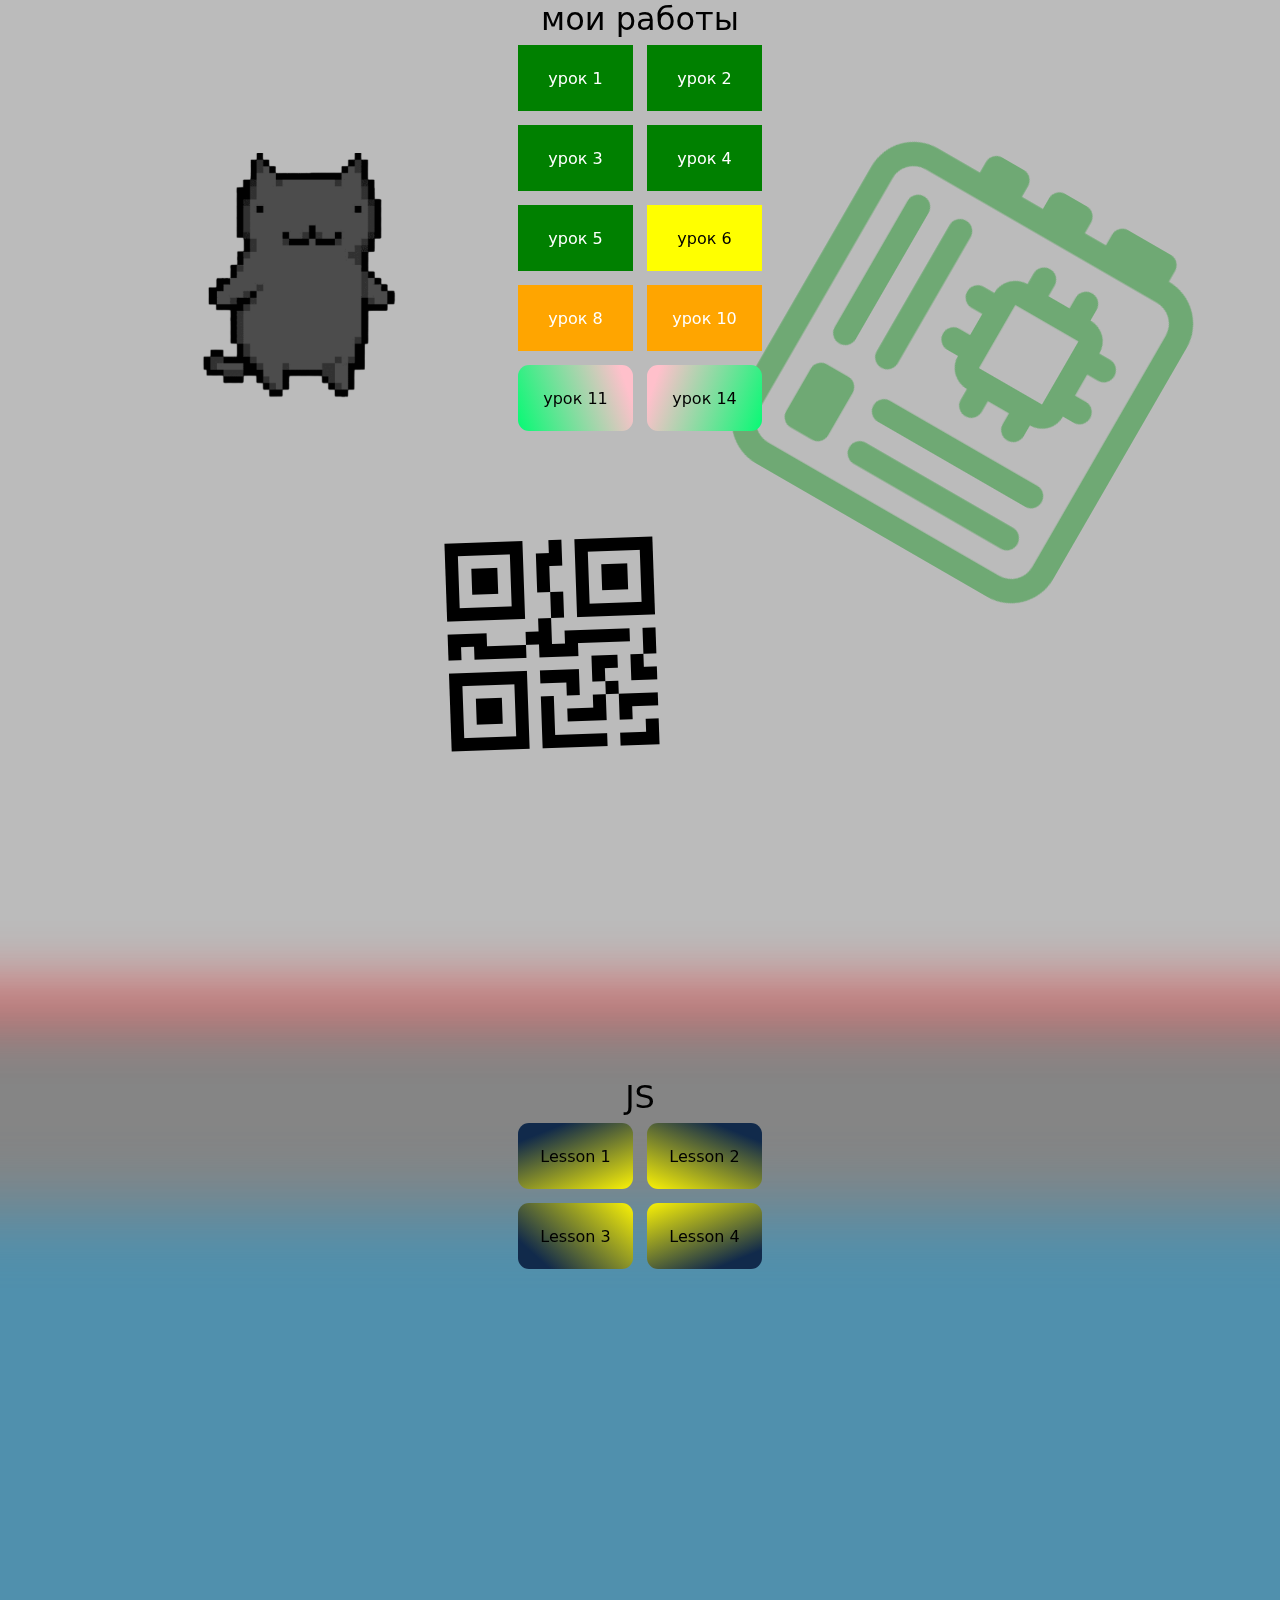
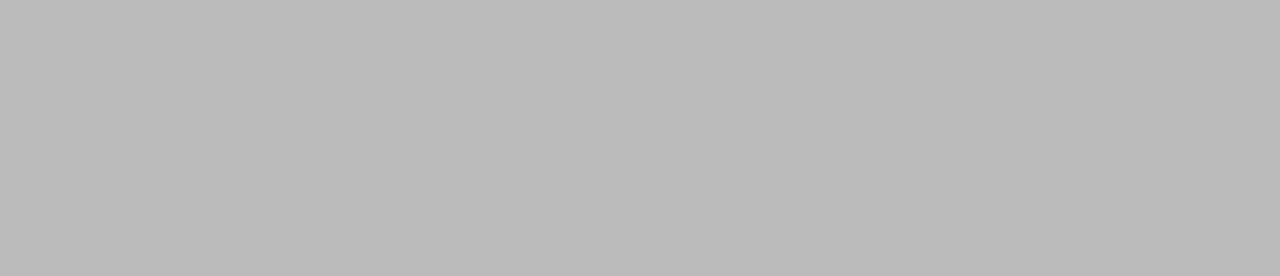
<file: index.html>
<!DOCTYPE html>
<html>

<head>
  <meta charset="utf-8">
  <meta name="viewport" content="width=device-width">
  <title>мои работы</title>
  <link href="style.css" rel="stylesheet" type="text/css" />
  <link rel="icon" type="image/svg+xml" href="intersect.svg" />
  <style>
    :root {
      --Color1: #858585;
      --Color2: #ff0000;
      --Color3: #5090ad;
    }

    body {
      /* transition: background 1.2s; */
      /* http://css.yoksel.ru/animation-for-gradients/ */
      margin: 0;
    }

    a {
      margin: 7px;
      width: 115px;
      height: 66px;
      background-color: green;
      color: white;
      display: flex;
      justify-content: center;
      align-items: center;
    }

    .str:nth-child(3) a:nth-child(2) {
      color: black;
      background-color: yellow;
    }

    .str:nth-child(4) a:nth-child(1) {
      background-color: orange;
    }

    .str:nth-child(4) a:nth-child(2) {
      background-color: orange;
    }

    .str:nth-child(5) a {
      color: black;
      border-radius: 11px;
    }

    .str:nth-child(5) a:nth-child(1) {
      background: linear-gradient(70deg, rgb(6, 250, 116), pink 90%);
    }

    .str:nth-child(5) a:nth-child(2) {
      background: linear-gradient(290deg, rgb(6, 250, 116), pink 90%);
    }

    .str {
      display: flex;
      padding: 0;
      margin: 0;
    }

    .obsh {
      margin: 0 auto;
    }

    span {
      margin: 0 auto;
      font-size: 2em;
    }

    .img {
      position: fixed;
      z-index: -10;
      top: 17%;
      left: 14%;
      background: url("png-clipart-cat-pixel-art-stardew-valley-cat-animals-black-PhotoRoom.png-PhotoRoom.png") center/cover;
      width: 273px;
      height: 273px;
    }

    .svg:nth-child(2) {
      position: fixed;
      z-index: -50;
      top: 18%;
      right: 10%;
      background: url("motherboard.svg") center/cover;
      width: 388px;
      height: 388px;
      rotate: 120deg;
    }

    .svg:nth-child(3) {
      position: fixed;
      z-index: -50;
      top: 60%;
      left: 35%;
      background: url("qr-code.svg") center/cover;
      width: 208px;
      height: 208px;
      rotate: -2deg;
    }

    .a {
      transition: filter 0.4s;
    }

    /* ******************************************************************************** */

    .jsPack {
      margin: 0 auto;
      display: flex;
      flex-direction: column;
      align-items: center;
    }

    .facia {
      display: flex;
      padding: 0;
      margin: 0;
    }

    .facia a {
      color: black;
      border-radius: 11px;
    }

    .facia a:nth-child(1) {
      background: linear-gradient(338deg, rgb(250, 242, 6), rgb(17, 42, 75) 83%);
    }

    .facia a:nth-child(2) {
      background: linear-gradient(22deg, rgb(250, 242, 6), rgb(17, 42, 75) 83%);
    }

    .facia:nth-child(2) a:nth-child(1) {
      background: linear-gradient(222deg, rgb(250, 242, 6), rgb(17, 42, 75) 83%);
    }

    .facia:nth-child(2) a:nth-child(2) {
      background: linear-gradient(158deg, rgb(250, 242, 6), rgb(17, 42, 75) 83%);
    }

    .facia a {
      transition: filter 0.4s;
    }

    .pacifier1 {
      height: 50cqi;
    }

    .pacifier2 {
      height: 600px;
    }

    .error {
      display: none;
      margin: 35px 50px 0px;
    }

    .svgError {
      display: none;
      position: absolute;
      /* position: fixed; */
      z-index: -500;
      top: 28%;
      margin: auto;
      left: 0;
      right: 0;
      z-index: -500;
      background: url("error_jkcp67079qqg.svg") center/cover;
      width: 70px;
      height: 70px;
    }

    .colorJS {
      bottom: 0;
      transition: 1.2s;
      animation-timing-function: cubic-bezier(0, 0, 0.3, 1.7);
    }

    .colorCSS {
      bottom: -700px;
      transition: 0.8s;
      animation-timing-function: cubic-bezier(0, 0, 0, 2.44);
    }

    @media screen and (min-width:800px) {
      .facia a:hover {
        filter: blur(3.5px);
        transition: filter 0s;
      }
      
      .a:hover {
        filter: blur(3px) invert(1);
        transition: filter 0.4s;
      }
      
      a:hover {
        filter: invert(1);
      }
    }
    
    @media screen and (max-width:800px) {
      #pip{
        display: none;
      }

      a {
        width: 192px;
        height: 72px;
      }

      .pacifier1 {
        height: 100px;
      }

      .pacifier2 {
        height: 200px;
      }

      .img {
        display: none;
      }

      .svg {
        display: none;
      }

      body {
        background: linear-gradient(109deg, rgb(133, 133, 133), rgb(80, 144, 173) 41%, rgb(109, 109, 109));
      }

      span:nth-child(4) {
        margin-top: 30px;

      }
    }

    @media screen and (max-width:450px) {

      .str {
        flex-direction: column
      }

      .facia {
        flex-direction: column
      }

      a {
        width: 250px;
        height: 72px;
      }

      .pacifier1 {
        height: 100px;
      }

      .pacifier2 {
        height: 200px;
      }

      .img {
        display: none;
      }

      .svg {
        display: none;
      }

      span:nth-child(4) {
        margin-top: 30px;

      }
    }
  </style>
</head>

<body>
  <div class="body">
    <div class="img"></div>
    <div class="svg"></div>
    <div class="svg"></div>
    <span>
      мои работы
    </span>
    <div class="obsh">

      <div class="str target2">
        <a href="lesson1.html">урок 1</a>
        <a href="lesson2.html">урок 2</a>
      </div>
      <div class="str">
        <a href="lesson3.html">урок 3</a>
        <a href="lesson4.html">урок 4</a>
      </div>
      <div class="str">
        <a href="lesson5.html">урок 5</a>
        <a href="lesson6.html">урок 6</a>
      </div>
      <div class="str">
        <a href="lesson8.html">урок 8</a>
        <a href="lesson10.html">урок 10</a>
      </div>
      <div class="str">
        <a href="lesson11.html" class="a">урок 11</a>
        <a href="lesson14.html" class="a">урок 14</a>
      </div>
    </div>
    <div
      style="background-color:var(--Color3);position: fixed;width: 100%;height: 700px;box-shadow: 0 225px 70px -120px #bbbbbb inset,0 220px 70px -120px var(--Color2) inset,0 430px 70px -120px var(--Color1) inset;z-index: -2000;"
      id="pip"></div>
    <!-- ------------------------------------------------ -->

    <div class="pacifier1"></div>
    <span class="target">JS</span>
    <div class="jsPack">
      <div class="facia">
        <a href="https://andreyka101.github.io/lesson-1j/">Lesson 1</a>
        <a href="https://andreyka101.github.io/lesson-2j/">Lesson 2</a>
      </div>
      <div class="facia">
        <a href="https://andreyka101.github.io/lesson-3j/">Lesson 3</a>
        <a href="https://andreyka101.github.io/lesson-4j/">Lesson 4</a>
      </div>
    </div>
    <div class="pacifier2"></div>
  </div>


  <script>
    const body = document.querySelector('body')
    const callback = (entries, observer) => {
      entries.forEach((entry) => {
        if (entry.isIntersecting) {
          console.log('Элемент пересёк границу области и всё ещё соприкасается с ней!')
          document.querySelector("#pip").className = "colorJS"
        }
      })
    }
    const options = {
      // root: по умолчанию window, но можно задать любой элемент-контейнер
      rootMargin: '0px',
      threshold: 0,
    }
    let observer = new IntersectionObserver(callback, options)
    
    const target = document.querySelector('.target')
    observer.observe(target)
    
    // ggggggggggggggggggggggggggggggggggggggg
    
    const callback2 = (entries, observer) => {
      entries.forEach((entry) => {
        if (entry.isIntersecting) {
          // console.log('ggggggg')
          document.querySelector("#pip").className = "colorCSS"
        }
      })
    }
    const options2 = {
      // root: по умолчанию window, но можно задать любой элемент-контейнер
      rootMargin: '0px 0px 100px 0px',
      threshold: 0,
    }
    observer = new IntersectionObserver(callback2, options2)

    const target2 = document.querySelector('.target2')
    observer.observe(target2)
    setInterval(function () {
      let rand1 = Math.round(Math.random() * (7 - 1) + 1)
      switch (rand1) {
        case 1:
          document.querySelector('html').style.setProperty('--Color1', '#858585')
          break;
        case 2:
          document.querySelector('html').style.setProperty('--Color1', '#6d6d6d')
          break;
        case 3:
          document.querySelector('html').style.setProperty('--Color1', '#825e5e')
          break;
        case 4:
          document.querySelector('html').style.setProperty('--Color1', '#5c2f2f')
          break;
        case 5:
          document.querySelector('html').style.setProperty('--Color1', '#304a40')
          break;
        case 6:
          document.querySelector('html').style.setProperty('--Color1', '#42305c')
          break;
        case 7:
          document.querySelector('html').style.setProperty('--Color1', '#925e7b')
          break;
      }
      let rand2 = Math.round(Math.random() * (10 - 1) + 1)
      switch (rand2) {
        case 1:
          document.querySelector('html').style.setProperty('--Color2', '#ff0000')
          break;
        case 2:
          document.querySelector('html').style.setProperty('--Color2', '#ffa200')
          break;
        case 3:
          document.querySelector('html').style.setProperty('--Color2', '#ebff00')
          break;
        case 4:
          document.querySelector('html').style.setProperty('--Color2', '#2eff00')
          break;
        case 5:
          document.querySelector('html').style.setProperty('--Color2', '#00ffd9')
          break;
        case 6:
          document.querySelector('html').style.setProperty('--Color2', '#000aff')
          break;
        case 7:
          document.querySelector('html').style.setProperty('--Color2', '#d800ff')
          break;
        case 8:
          document.querySelector('html').style.setProperty('--Color2', '#ff0090')
          break;
        case 9:
          document.querySelector('html').style.setProperty('--Color2', '#00ff97')
          break;
        case 10:
          document.querySelector('html').style.setProperty('--Color2', '#7aff00')
          break;
      }
      let rand3 = Math.round(Math.random() * (11 - 1) + 1)
      switch (rand3) {
        case 1:
          document.querySelector('html').style.setProperty('--Color3', '#5090ad')
          break;
        case 2:
          document.querySelector('html').style.setProperty('--Color3', '#8dcdeb')
          break;
        case 3:
          document.querySelector('html').style.setProperty('--Color3', '#64c9f7')
          break;
        case 4:
          document.querySelector('html').style.setProperty('--Color3', '#055275')
          break;
        case 5:
          document.querySelector('html').style.setProperty('--Color3', '#2f5b6f')
          break;
        case 6:
          document.querySelector('html').style.setProperty('--Color3', '#102e3b')
          break;
        case 7:
          document.querySelector('html').style.setProperty('--Color3', '#557381')
          break;
        case 8:
          document.querySelector('html').style.setProperty('--Color3', '#03202d')
          break;
        case 9:
          document.querySelector('html').style.setProperty('--Color3', '#136387')
          break;
        case 10:
          document.querySelector('html').style.setProperty('--Color3', '#146b92')
          break;
        case 11:
          document.querySelector('html').style.setProperty('--Color3', '#5090ad')
          break;
      }
    }, 3500);
  </script>
</body>

</html>
</file>
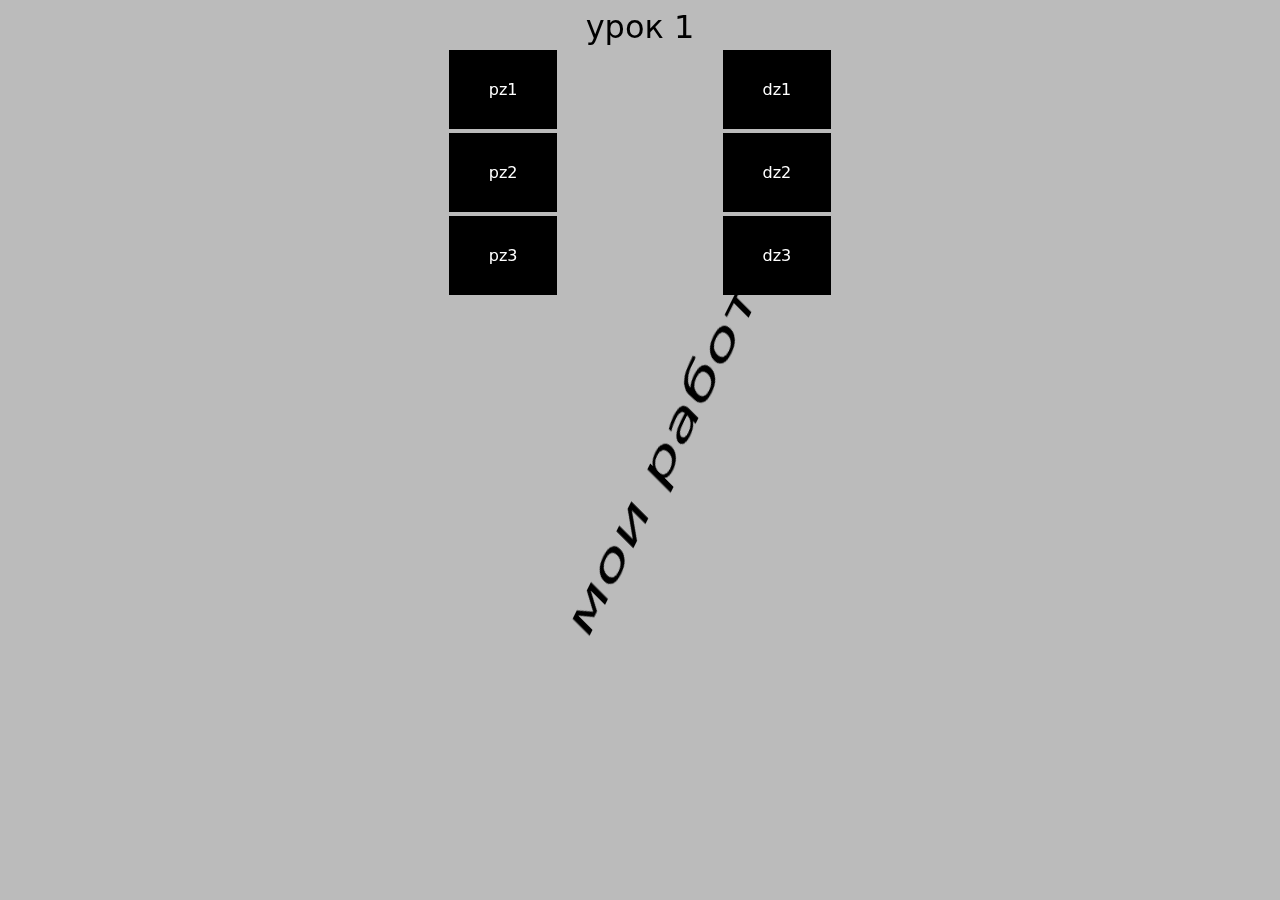
<file: lesson1.html>
<!DOCTYPE html>
<html>
  <meta charset="utf-8">
  <link href="style.css" rel="stylesheet" type="text/css" />
  <link rel="icon" type="image/svg+xml" href="intersect.svg" />
  <meta name="viewport" content="width=device-width, initial-scale=1">
  <title>lesson1</title>
  <style>
    .a{
      padding: 30px 40px;
      background-color: black;
      color: white;
      margin: 0px 80px;
    }
    .str{
      padding: 30px;
      margin: 4px;
     }
    .obsh{
      margin: 0 auto;
    }
     span{
      margin: 0 auto;
      font-size: 2em;
    }
    .my{
    transform: matrix(1, -2, 1, 1, 0, 0);
    z-index: -80;
    position: fixed;
    top: 46%;
    left: 45%;
    font-size: 2em;
    color: black;
  }
  @media screen and (min-width:800px){
      .a:hover{
        background-color: white;
        color: black;
      }
      .my:hover{
        color:#696969;
      }
      
    }
    @media screen and (max-width:800px){
      .my{
        top: 59%;
        left: 32%;
      }
    }
    @media screen and (max-width:620px){
      .a{
        margin: 0px 30px;
      }
      .my{
        left: 35%;
      }
    }
    @media screen and (max-width:450px){
      .a{
        margin: 0;
      }
      .str{
        padding: 30px 0px;
      }
      span:nth-child(1){
        margin-top: 30px;
      }
      .my{
        top: 47%;
        left: 25%;
      }
    }
  </style>
  <body>
    <div class="body">
      <span>
        урок 1
      </span>
      <div class="obsh">
        <div class="str">
          <a href="https://zadaniie-1.andreyka101.repl.co/" class="a">pz1</a>
          <a href="https://dz10-urok10-khz.andreyka101.repl.co/" class="a">dz1</a>
        </div>
        <div class="str">
          <a href="https://zadaniie-2.andreyka101.repl.co/" class="a">pz2</a>
          <a href="https://dz2-urok1.andreyka101.repl.co/" class="a">dz2</a>
        </div>
        <div class="str">
          <a href="https://zadaniie-3.andreyka101.repl.co/" class="a">pz3</a>
          <a href="https://dz3-urok1.andreyka101.repl.co/" class="a">dz3</a>
        </div>
      </div>
      <a href="index.html" class="my">мои работы</a>
    </div>
    </body>
    </html>
</file>
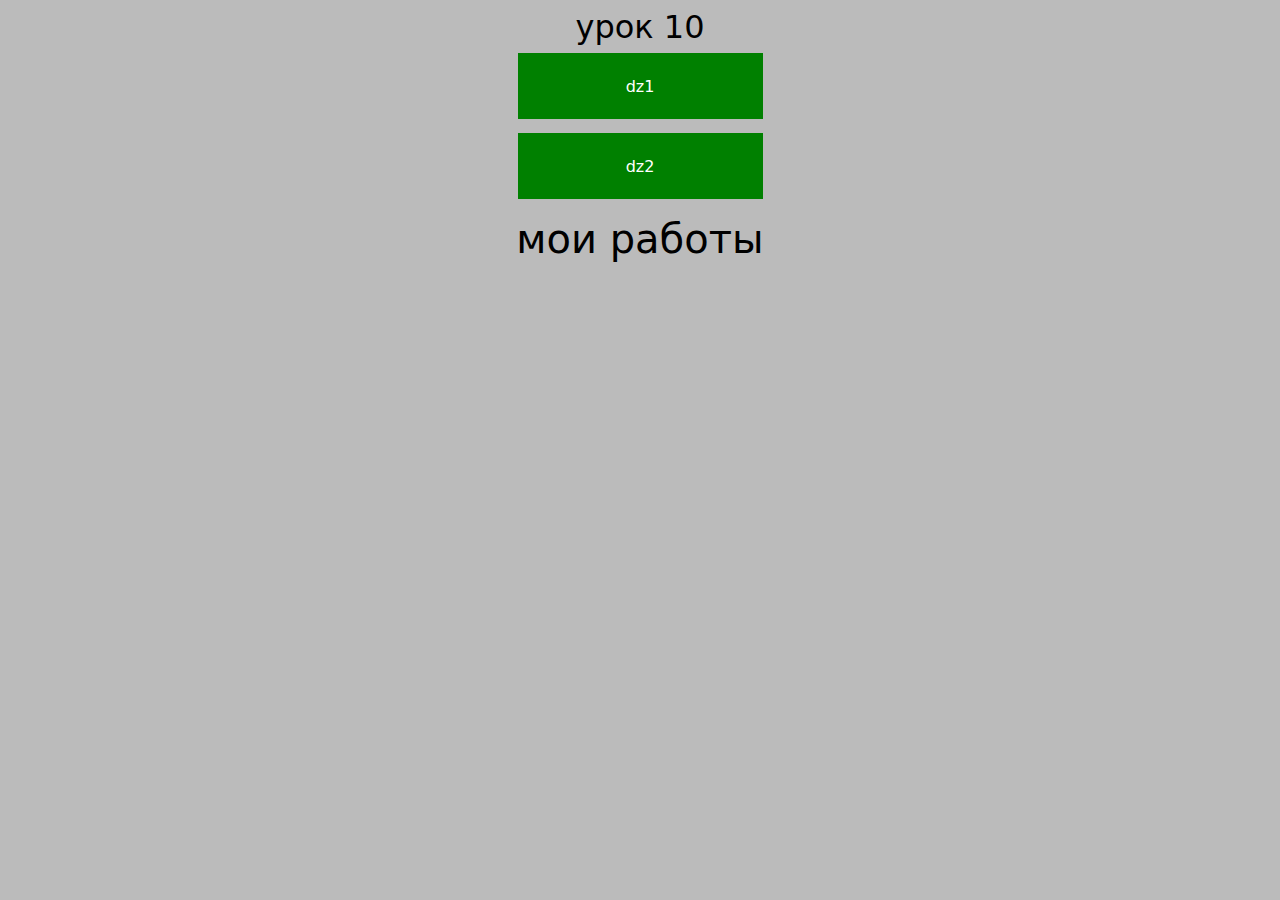
<file: lesson10.html>
<!DOCTYPE html>
<html>
  <meta charset="utf-8">
  <link href="style.css" rel="stylesheet" type="text/css" />
  <link rel="icon" type="image/svg+xml" href="intersect.svg" />
  <meta name="viewport" content="width=device-width, initial-scale=1">
  <title>lesson10</title>
  <style>
    .a{
       margin: 7px;
    width: 115px;
    height: 66px;
      background-color: green;
      color: white;
      display: flex;
      justify-content: center;
      align-items: center;
    }
    .a{
    width: 245px;
    }
     .str{
       display: flex;
       flex-direction: column;
      padding: 0;
      margin: 0;
     }
    .obsh{
      margin: 0 auto;
    }
     span{
      margin: 0 auto;
      font-size: 2em;
    }
     .my{
       display: flex;
        width: 100%;
     height: 66px;
    color: black;
       font-size: 40px;
       align-items: center;
       justify-content: center;
    }
    @media screen and (min-width:800px){
      .my:hover{
        color:#696969;
      }
      .a:hover{
       filter: invert(1);
      }
    }
    @media screen and (max-width:800px){
      span:nth-child(1){
        margin-top: 30px;
      }
      .my{
        margin-top: 30px;
      }
    }
  </style>
  <body>
    <div class="body">
      <span>
        урок 10
      </span>
      <div class="obsh">
        <div class="str">
          <a href="https://dz-10-nomier-1.andreyka101.repl.co/" class="a">dz1</a>
          <a href="https://dz-10-nomier-2.andreyka101.repl.co/" class="a">dz2</a>
        </div>
        <a href="index.html" class="my">мои работы</a>
      </div>
   </div>
  </body>
</html>
</file>
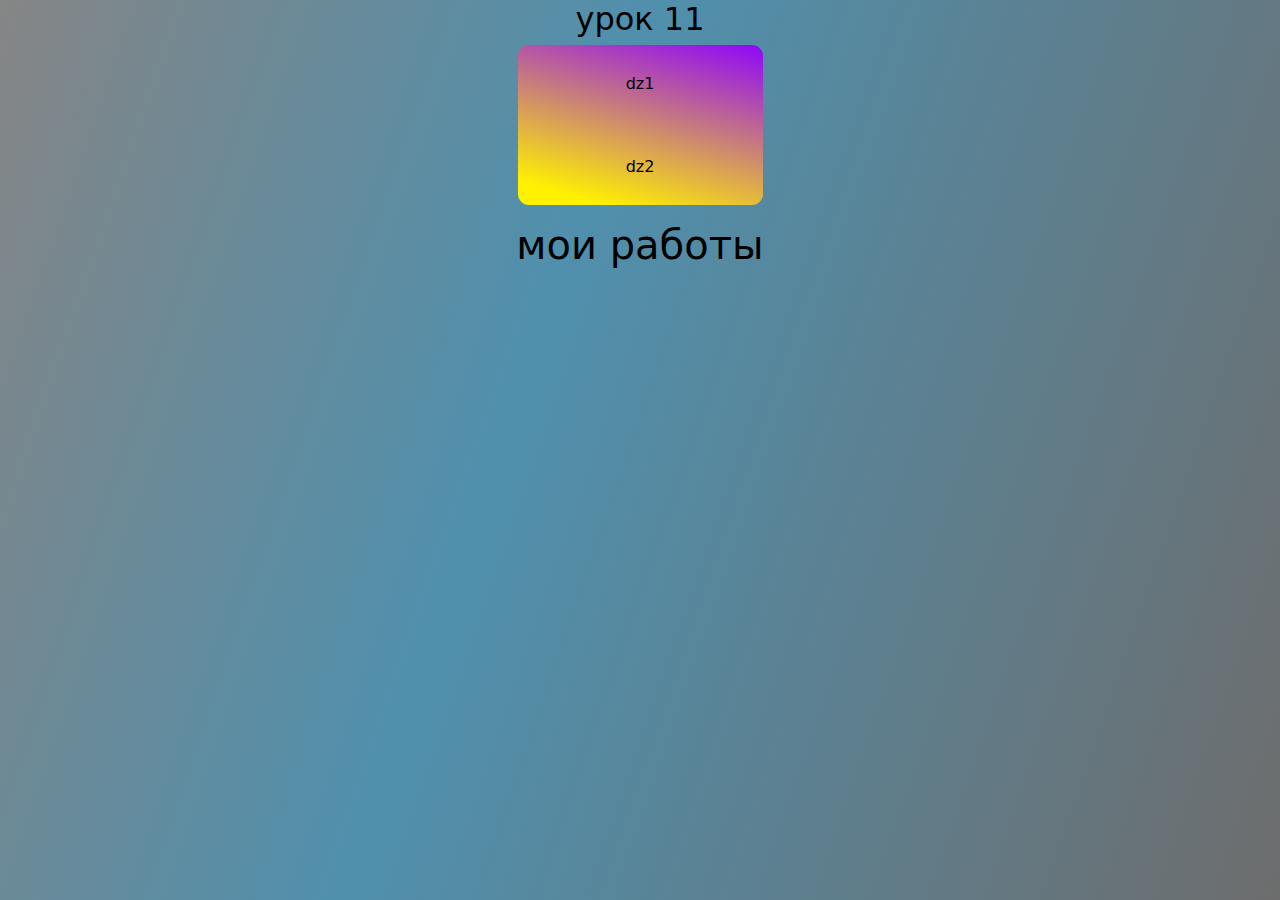
<file: lesson11.html>
<!DOCTYPE html>
<html>
<meta charset="utf-8">
<link href="style.css" rel="stylesheet" type="text/css" />
<link rel="icon" type="image/svg+xml" href="intersect.svg" />
<meta name="viewport" content="width=device-width, initial-scale=1">
<title>lesson10</title>
<style>
  body {
    background: linear-gradient(109deg, rgb(133, 133, 133), rgb(80, 144, 173) 41%, rgb(109, 109, 109));
    margin: 0;
    height: 100vh;
  }

  .a {
    margin: 7px;
    width: 115px;
    height: 66px;
    color: black;
    display: flex;
    justify-content: center;
    align-items: center;
    border-radius: 11px;
    transition: filter 0.5s;
  }
  .str:nth-child(1) a {
      background: linear-gradient(196deg, rgb(144, 6, 250), rgb(255, 242, 0) 90%) no-repeat;
      width: 245px;
      height: 160px;
      flex-direction: column;
  }
  .str {
    display: flex;
    flex-direction: column;
    padding: 0;
    margin: 0;
  }
  .obsh {
    margin: 0 auto;
  }

  span {
    margin: 0 auto;
    font-size: 2em;
  }

  .my {
    display: flex;
    width: 100%;
    height: 66px;
    color: black;
    font-size: 40px;
    align-items: center;
    justify-content: center;
  }
  @media screen and (min-width:800px){
      .my:hover{
        color:#696969;
      }
      .a:hover {
      filter: blur(4px) invert(1);
      transition: filter 0.5s;
      }
    }
    @media screen and (max-width:800px){
      span:nth-child(1){
        margin-top: 30px;
      }
      .my{
        margin-top: 30px;
      }
    }
</style>

<body>
  <div class="body">
    <span>
      урок 11
    </span>
    <div class="obsh">
      <div class="str">
        <a href="https://dz-11-nomier-1.andreyka101.repl.co/" class="a">
          dz1
          <p></p><p></p>
          dz2
        </a>
      </div>
      <a href="index.html" class="my">мои работы</a>
    </div>
  </div>
</body>

</html>
</file>
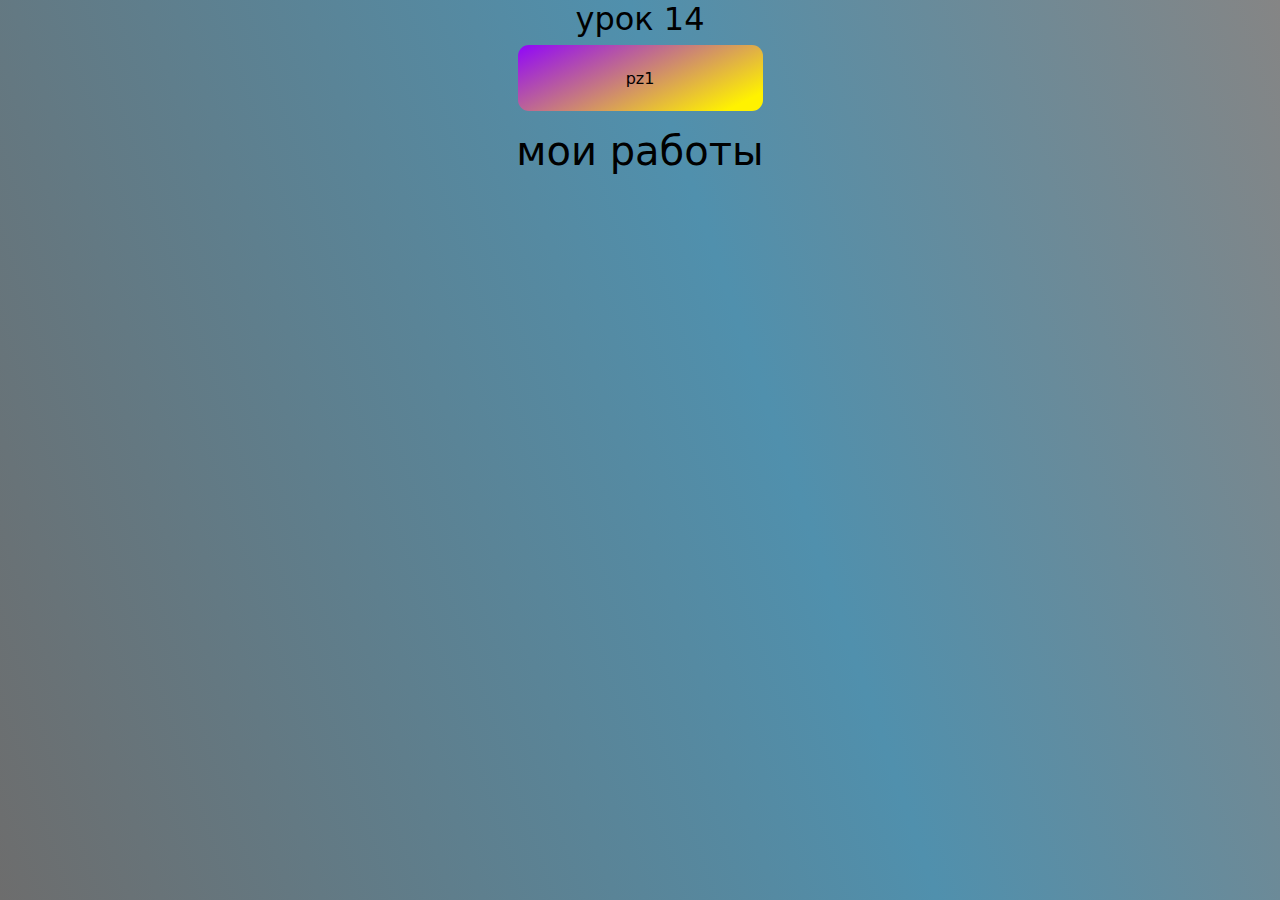
<file: lesson14.html>
<!DOCTYPE html>
<html lang="en">
<head>
  <meta charset="UTF-8">
  <meta http-equiv="X-UA-Compatible" content="IE=edge">
  <meta name="viewport" content="width=device-width, initial-scale=1.0">
  <link href="style.css" rel="stylesheet" type="text/css" />
  <link rel="icon" type="image/svg+xml" href="intersect.svg" />
  <meta name="viewport" content="width=device-width, initial-scale=1">
  <title>Document</title>
  <style>
    body {
      background: linear-gradient(251deg, rgb(133, 133, 133), rgb(80, 144, 173) 41%, rgb(109, 109, 109));
      margin: 0;
      height: 100vh;
    }
  
    .a {
      margin: 7px;
      width: 115px;
      height: 66px;
      color: black;
      display: flex;
      justify-content: center;
      align-items: center;
      border-radius: 11px;
      transition: filter 0.5s;
    }
      .str:nth-child(1) a {
        background: linear-gradient(154deg, rgb(144, 6, 250), rgb(255, 242, 0) 90%) no-repeat;
        width: 245px;
        flex-direction: column;
      }
    .str {
      display: flex;
      flex-direction: column;
      padding: 0;
      margin: 0;
    }
  
    .obsh {
      margin: 0 auto;
    }
  
    span {
      margin: 0 auto;
      font-size: 2em;
    }
  
    .my {
      display: flex;
      width: 100%;
      height: 66px;
      color: black;
      font-size: 40px;
      align-items: center;
      justify-content: center;
    }
    @media screen and (min-width:800px){
      .my:hover{
        color:#696969;
      }
      .a:hover {
      filter: blur(4px) invert(1);
      transition: filter 0.5s;
      }
    }
    @media screen and (max-width:800px){
      span:nth-child(1){
        margin-top: 30px;
      }
      .my{
        margin-top: 30px;
      }
    }
  </style>
</head>
<body>
  <div class="body">
    <span>
      урок 14
    </span>
    <div class="obsh">
      <div class="str">
        <a href="https://andreyka101.github.io/pz-14-number-1/" class="a">
          pz1
        </a>
      </div>
      <a href="index.html" class="my">мои работы</a>
    </div>
  </div>
</body>
</html>
</file>
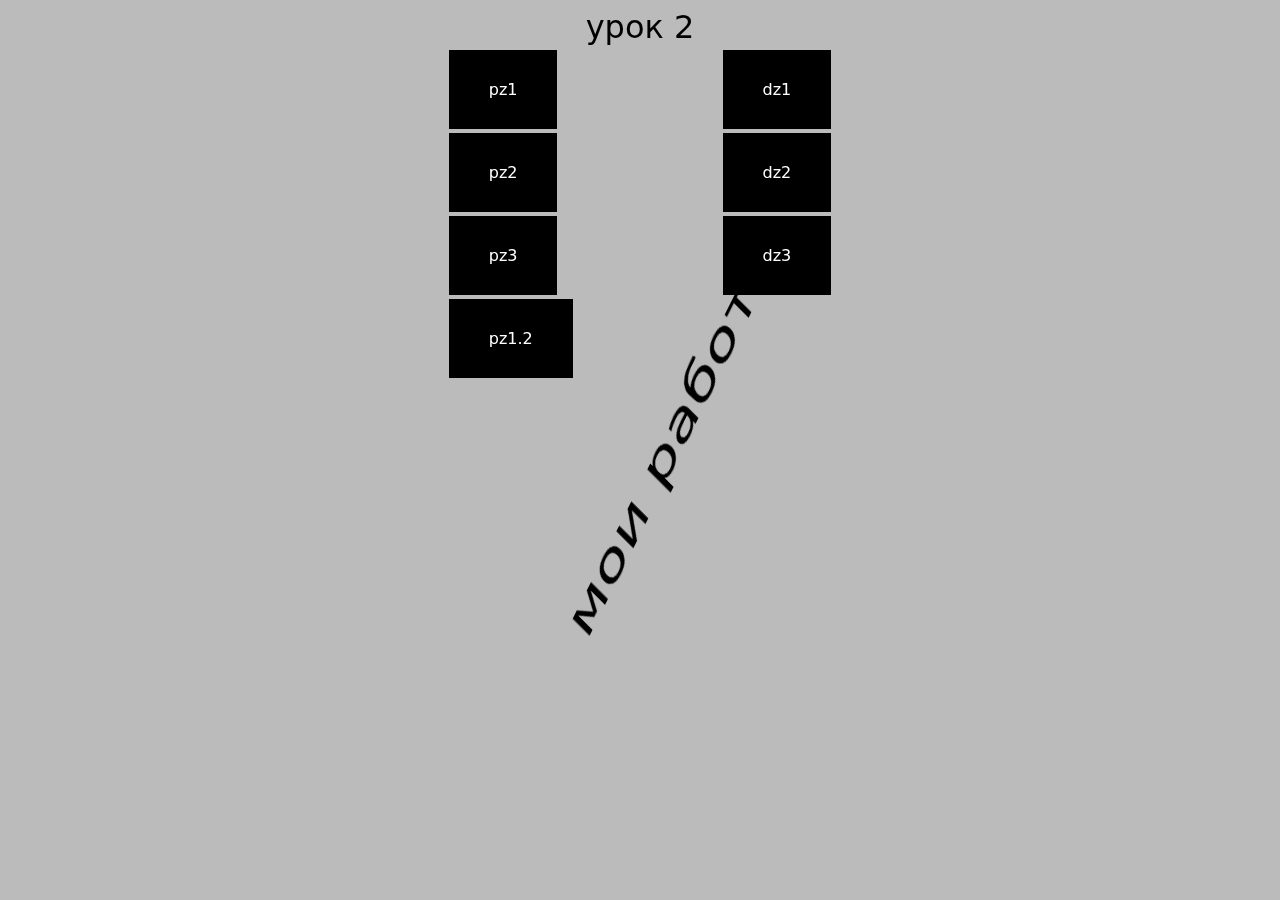
<file: lesson2.html>
<!DOCTYPE html>
<html>
  <meta charset="utf-8">
  <link href="style.css" rel="stylesheet" type="text/css" />
  <link rel="icon" type="image/svg+xml" href="intersect.svg" />
  <meta name="viewport" content="width=device-width, initial-scale=1">
  <title>lesson2</title>
  <style>
    .a{
      padding: 30px 40px;
      background-color: black;
      color: white;
      margin: 0px 80px;
    }
     .str{
      padding: 30px;
      margin: 4px;
     }
    .obsh{
      margin: 0 auto;
    }
     span{
      margin: 0 auto;
      font-size: 2em;
    }
    .my{
    transform: matrix(1, -2, 1, 1, 0, 0);
    z-index: -80;
    position: fixed;
    top: 46%;
    left: 45%;
    font-size: 2em;
    color: black;
    }
    @media screen and (min-width:800px){
      .a:hover{
        background-color: white;
        color: black;
      }
      .my:hover{
        color:#696969;
      }
    }
    @media screen and (max-width:800px){
      .my{
        top: 59%;
        left: 32%;
      }
    }
    @media screen and (max-width:620px){
      .a{
        margin: 0px 30px;
      }
      .my{
        left: 35%;
      }
    }
    @media screen and (max-width:450px){
      .a{
        margin: 0;
      }
      .str{
        padding: 30px 0px;
      }
      span:nth-child(1){
        margin-top: 30px;
      }
      .my{
        top: 47%;
        left: 25%;
      }
    }
  </style>
  <body>
    <div class="body">
      <span>
        урок 2
      </span>
      <div class="obsh">
        <div class="str">
          <a href="https://zadaniie-1-urok-2.andreyka101.repl.co/" class="a">pz1</a>
          <a href="https://dz1-urok2.andreyka101.repl.co/" class="a">dz1</a>
        </div>
        <div class="str">
          <a href="https://pz-2-nomier-2.andreyka101.repl.co/" class="a">pz2</a>
          <a href="https://dz2-urok2.andreyka101.repl.co/" class="a">dz2</a>
        </div>
        <div class="str">
     <a href="https://pz-2-nomier-3.andreyka101.repl.co/" class="a">pz3</a>
     <a href="https://dz-2-urok-3.andreyka101.repl.co/" class="a">dz3</a>
    </div>
    <div class="str">
      <a href="https://zadaniie-1-urok-2-viersiia-2.andreyka101.repl.co/" class="a">pz1.2</a>
    </div>
  </div>
  <a href="index.html" class="my">мои работы</a>
</div>
  </body>
</html>
</file>
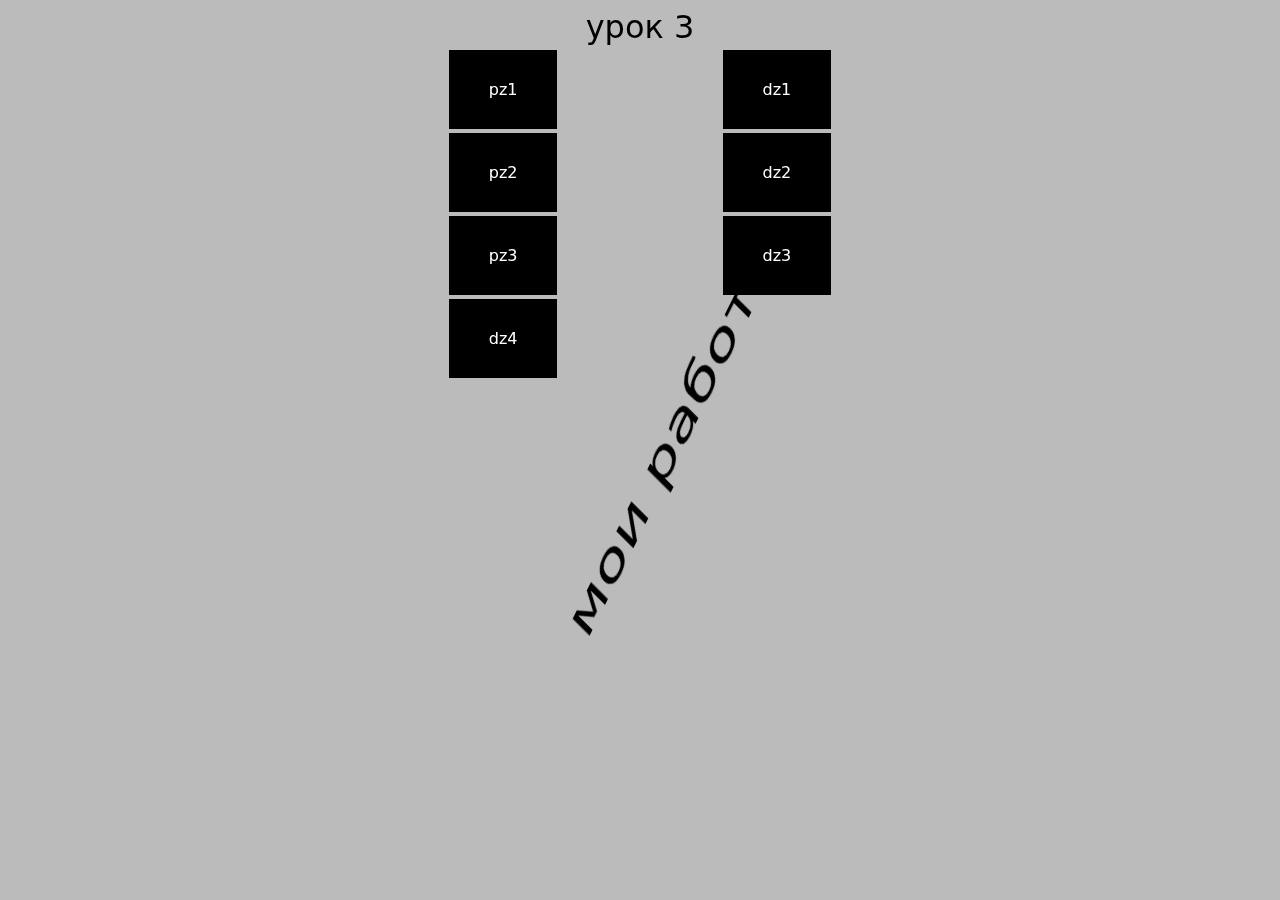
<file: lesson3.html>
<!DOCTYPE html>
<html>
  <meta charset="utf-8">
  <link href="style.css" rel="stylesheet" type="text/css" />
  <link rel="icon" type="image/svg+xml" href="intersect.svg" />
  <meta name="viewport" content="width=device-width, initial-scale=1">
  <title>lesson3</title>
  <style>
    .a{
      padding: 30px 40px;
      background-color: black;
      color: white;
      margin: 0px 80px;
    }
     .str{
      padding: 30px;
      margin: 4px;
     }
    .obsh{
      margin: 0 auto;
    }
     span{
      margin: 0 auto;
      font-size: 2em;
    }
     .my{
    transform: matrix(1, -2, 1, 1, 0, 0);
    z-index: -80;
    position: fixed;
    top: 46%;
    left: 45%;
    font-size: 2em;
    color: black;
    }
    @media screen and (min-width:800px){
      .a:hover{
        background-color: white;
        color: black;
      }
      .my:hover{
        color:#696969;
      }
    }
    @media screen and (max-width:800px){
      .my{
        top: 59%;
        left: 32%;
      }
    }
    @media screen and (max-width:620px){
      .a{
        margin: 0px 30px;
      }
      .my{
        top: 47%;
        left: 35%;
      }
    }
    @media screen and (max-width:450px){
      .a{
        margin: 0;
      }
      .str{
        padding: 30px 0px;
      }
      span:nth-child(1){
        margin-top: 30px;
      }
      .my{
        top: 47%;
        left: 25%;
      }
    }
  </style>
  <body>
    <div class="body">
      <span>
        урок 3
      </span>
      <div class="obsh">
        <div class="str">
     <a href="https://pz-3-nomier-1.andreyka101.repl.co/" class="a">pz1</a>
     <a href="https://dz-3-nomier-1.andreyka101.repl.co/" class="a">dz1</a>
   </div>
   <div class="str">
     <a href="https://pz-3-nomier-2.andreyka101.repl.co/" class="a">pz2</a>
     <a href="https://dz-3-nomier-2.andreyka101.repl.co/" class="a">dz2</a>
    </div>
    <div class="str">
      <a href="https://pz-3-nomier-3.andreyka101.repl.co/" class="a">pz3</a>
      <a href="https://dz-3-nomier-3.andreyka101.repl.co/" class="a">dz3</a>
    </div>
    <div class="str">
      <a href="https://pz-3-nomier-4.andreyka101.repl.co/" class="a">dz4</a>
    </div>
  </div>
  <a href="index.html" class="my">мои работы</a>
</div>
</body>
</html>
</file>
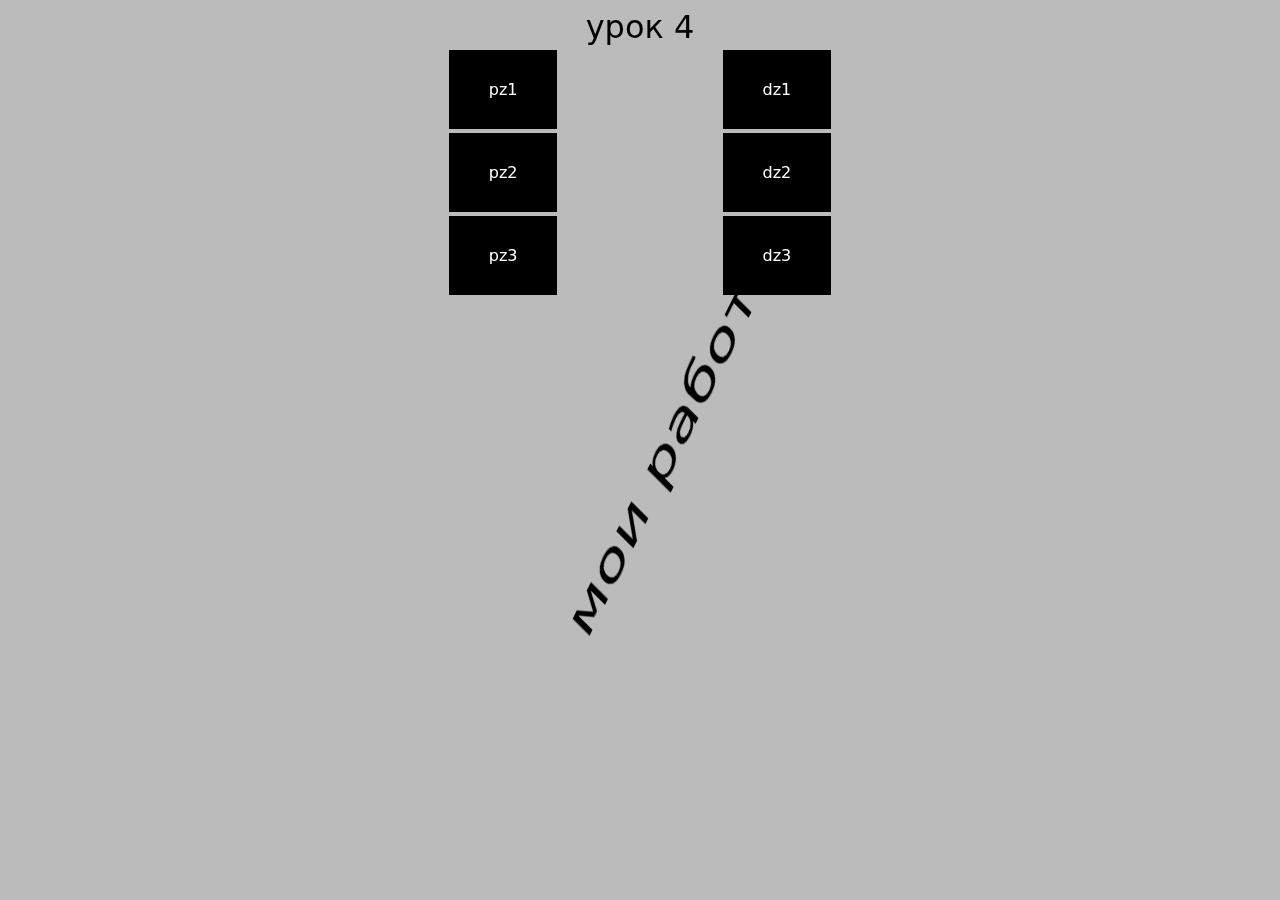
<file: lesson4.html>
<!DOCTYPE html>
<html>
  <meta charset="utf-8">
  <link href="style.css" rel="stylesheet" type="text/css" />
  <link rel="icon" type="image/svg+xml" href="intersect.svg" />
  <meta name="viewport" content="width=device-width, initial-scale=1">
  <title>lesson4</title>
  <style>
    .a{
      padding: 30px 40px;
      background-color: black;
      color: white;
      margin: 0px 80px;
    }
     .str{
      padding: 30px;
      margin: 4px;
     }
    .obsh{
      margin: 0 auto;
    }
     span{
      margin: 0 auto;
      font-size: 2em;
    }
     .my{
    transform: matrix(1, -2, 1, 1, 0, 0);
    z-index: -80;
    position: fixed;
    top: 46%;
    left: 45%;
    font-size: 2em;
    color: black;
    }
    @media screen and (min-width:800px){
      .a:hover{
        background-color: white;
        color: black;
      }
      .my:hover{
        color:#696969;
      }
    }
    @media screen and (max-width:800px){
      .my{
        top: 59%;
        left: 32%;
      }
    }
    @media screen and (max-width:620px){
      .a{
        margin: 0px 30px;
      }
      .my{
        left: 35%;
      }
    }
    @media screen and (max-width:450px){
      .a{
        margin: 0;
      }
      .str{
        padding: 30px 0px;
      }
      span:nth-child(1){
        margin-top: 30px;
      }
      .my{
        top: 47%;
        left: 25%;
      }
    }
  </style>
  <body>
    <div class="body">
      <span>
        урок 4
      </span>
      <div class="obsh">
        <div class="str">
     <a href="https://pz-4-nomier-1.andreyka101.repl.co/" class="a">pz1</a>
     <a href="https://dz-4-nomier-1.andreyka101.repl.co/" class="a">dz1</a>
   </div>
   <div class="str">
     <a href="https://pz-4-nomier-2.andreyka101.repl.co/" class="a">pz2</a>
     <a href="https://dz-4-nomier-2.andreyka101.repl.co/" class="a">dz2</a>
    </div>
    <div class="str">
      <a href="https://pz-4-nomier-3.andreyka101.repl.co/" class="a">pz3</a>
      <a href="https://dz-4-nomier-3.andreyka101.repl.co/" class="a">dz3</a>
    </div>
  </div>
    <a href="index.html" class="my">мои работы</a>
  </div>
  </body>
  </html>
</file>
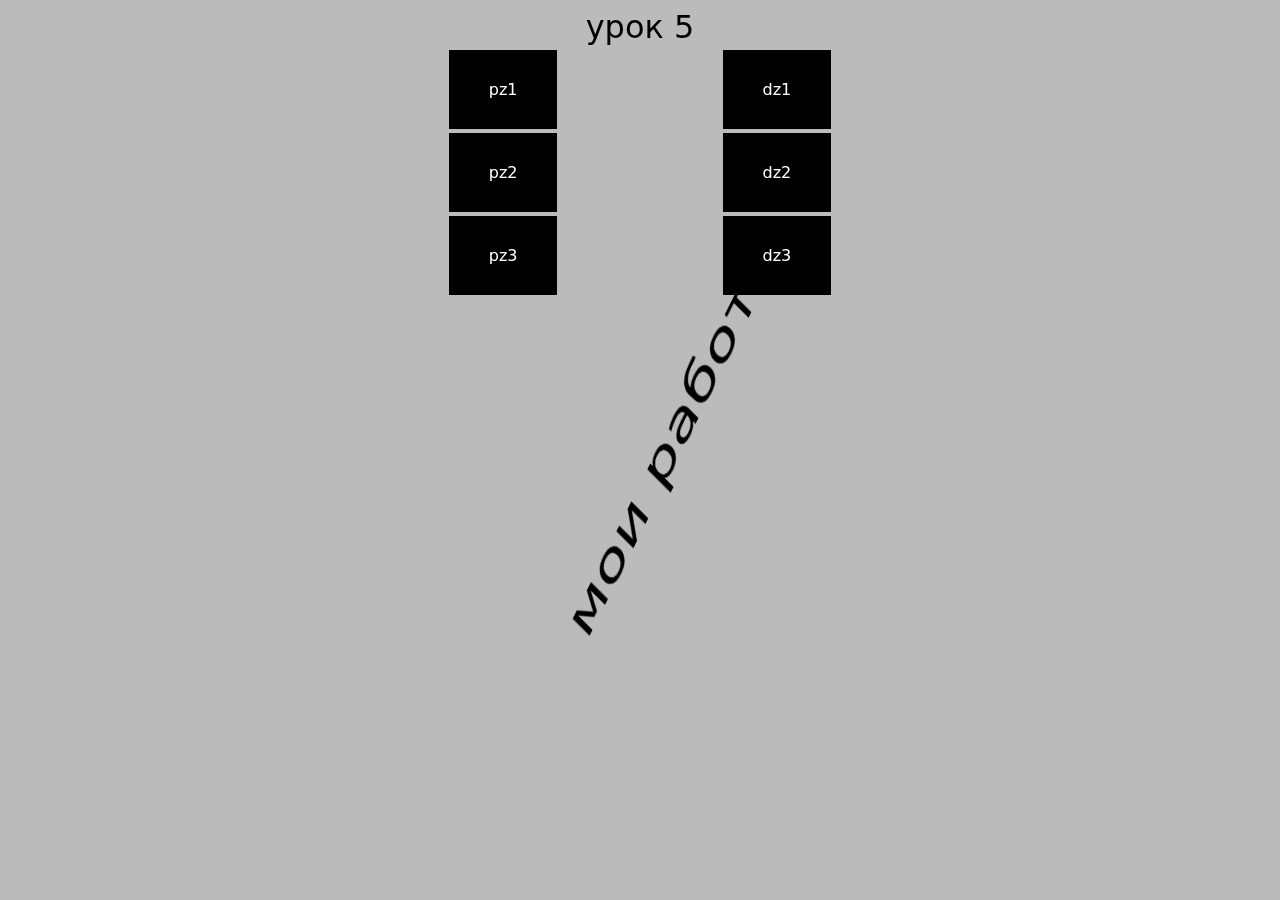
<file: lesson5.html>
<!DOCTYPE html>
<html>
  <meta charset="utf-8">
  <link href="style.css" rel="stylesheet" type="text/css" />
  <link rel="icon" type="image/svg+xml" href="intersect.svg" />
  <meta name="viewport" content="width=device-width, initial-scale=1">
  <title>lesson5</title>
  <style>
    .a{
      padding: 30px 40px;
      background-color: black;
      color: white;
      margin: 0px 80px;
    }
     .str{
      padding: 30px;
      margin: 4px;
     }
    .obsh{
      margin: 0 auto;
    }
     span{
      margin: 0 auto;
      font-size: 2em;
    }
    .my{
    transform: matrix(1, -2, 1, 1, 0, 0);
    z-index: -80;
    position: fixed;
    top: 46%;
    left: 45%;
    font-size: 2em;
    color: black;
    }
    @media screen and (min-width:800px){
      .a:hover{
        background-color: white;
        color: black;
      }
      .my:hover{
        color:#696969;
      }
    }
    @media screen and (max-width:800px){
      .my{
        top: 59%;
        left: 32%;
      }
    }
    @media screen and (max-width:620px){
      .a{
        margin: 0px 30px;
      }
      .my{
        left: 35%;
      }
    }
    @media screen and (max-width:450px){
      .a{
        margin: 0;
      }
      .str{
        padding: 30px 0px;
      }
      span:nth-child(1){
        margin-top: 30px;
      }
      .my{
        top: 47%;
        left: 25%;
      }
    }
  </style>
  <body>
    <div class="body">
      <span>
        урок 5
      </span>
      <div class="obsh">
        <div class="str">
          <a href="https://pz-5-nomier-1.andreyka101.repl.co/" class="a">pz1</a>
          <a href="https://dz-5-nomier-1.andreyka101.repl.co/" class="a">dz1</a>
        </div>
        <div class="str">
          <a href="https://pz-5-nomier-2.andreyka101.repl.co/" class="a">pz2</a>
          <a href="https://dz-5-nomier-2.andreyka101.repl.co/" class="a">dz2</a>
        </div>
        <div class="str">
          <a href="https://pz-5-nomier-2.andreyka101.repl.co/" class="a">pz3</a>
          <a href="https://dz-5-nomier-3.andreyka101.repl.co/" class="a">dz3</a>
        </div>
      </div>
      <a href="index.html" class="my">мои работы</a>
    </div>
  </body>
</html>
</file>
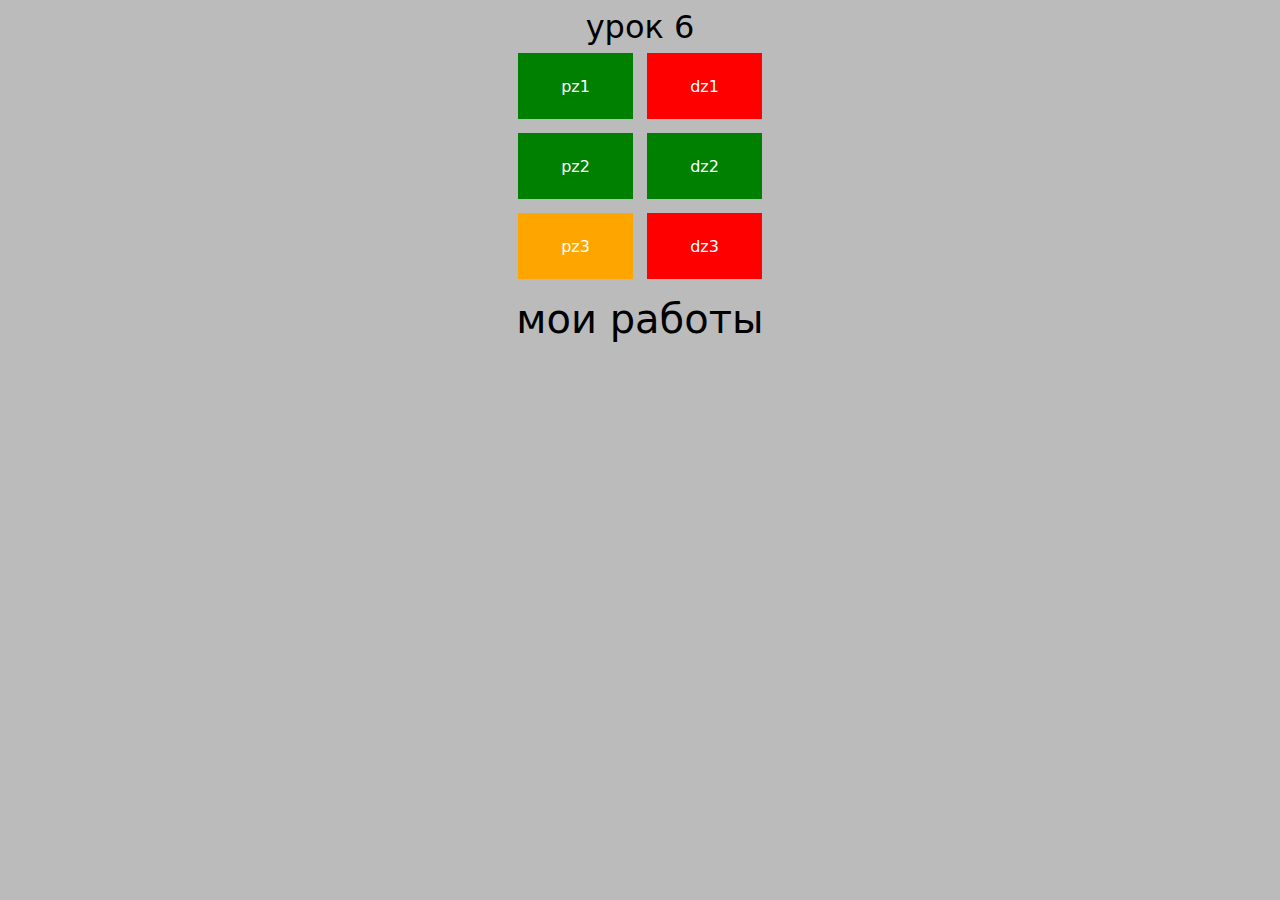
<file: lesson6.html>
<!DOCTYPE html>
<html>
  <meta charset="utf-8">
  <link href="style.css" rel="stylesheet" type="text/css" />
  <link rel="icon" type="image/svg+xml" href="intersect.svg" />
  <meta name="viewport" content="width=device-width, initial-scale=1">
  <title>lesson6</title>
  <style>
    .a{
       margin: 7px;
    width: 115px;
    height: 66px;
      background-color: green;
      color: white;
      display: flex;
      justify-content: center;
      align-items: center;
    }
    .str:nth-child(1) a:nth-child(2){
      background-color: red;
    }
    .str:nth-child(3) a:nth-child(1){
      background-color: orange;
    }
    .str:nth-child(3) a:nth-child(2){
      background-color: red;
    }
    .str{
      display: flex;
      padding: 0;
      margin: 0;
     }
    .obsh{
      margin: 0 auto;
    }
     span{
      margin: 0 auto;
      font-size: 2em;
    }
     .my{
       display: flex;
        width: 100%;
     height: 66px;
    color: black;
       font-size: 40px;
       align-items: center;
       justify-content: center;
    }
    @media screen and (min-width:800px){
      .my:hover{
        color:#696969;
      }
      .a:hover{
       filter: invert(1);
      }
    }
    @media screen and (max-width:800px){
      span:nth-child(1){
        margin-top: 30px;
      }
      .my{
        margin-top: 15px;
      }
    }
  </style>
  <body>
    <div class="body">
      <span>
        урок 6
      </span>
      <div class="obsh">
        <div class="str">
          <a href="https://pz-67-nomier-1.andreyka101.repl.co/" class="a">pz1</a>
          <a href="" class="a">dz1</a>
        </div>
        <div class="str">
          <a href="https://pz-67-nomier-2.andreyka101.repl.co/" class="a">pz2</a>
          <a href="https://dz-67-nomier-2.andreyka101.repl.co/" class="a">dz2</a>
        </div>
        <div class="str">
          <a href="https://pz-67-nomier-3.andreyka101.repl.co/" class="a">pz3</a>
          <a href="" class="a">dz3</a>
        </div>
        <a href="index.html" class="my">мои работы</a>
      </div>
   </div>
  </body>
</html>
</file>
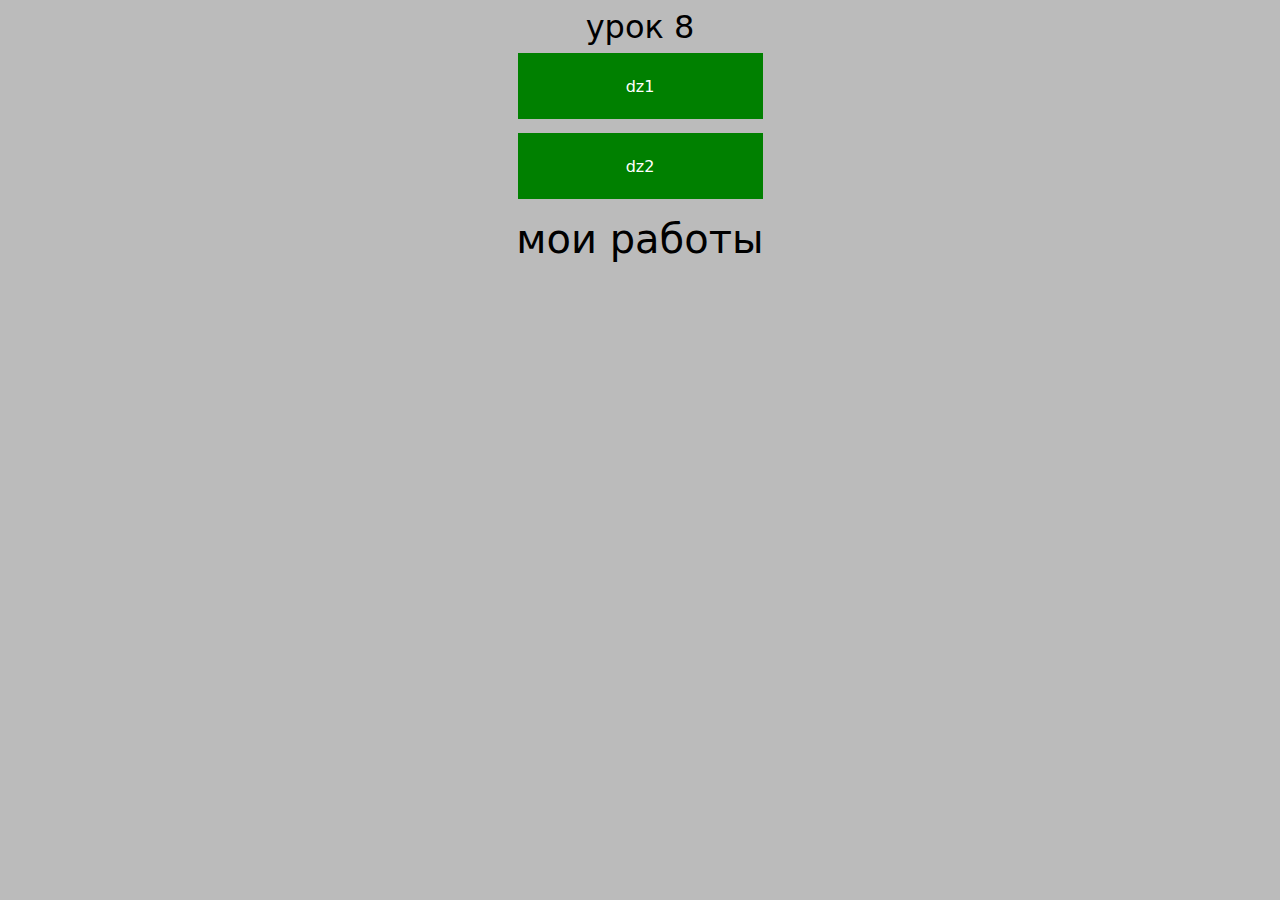
<file: lesson8.html>
<!DOCTYPE html>
<html>
  <meta charset="utf-8">
  <link href="style.css" rel="stylesheet" type="text/css" />
  <link rel="icon" type="image/svg+xml" href="intersect.svg" />
  <meta name="viewport" content="width=device-width, initial-scale=1">
  <title>lesson8</title>
  <style>
    .a{
       margin: 7px;
    width: 115px;
    height: 66px;
      background-color: green;
      color: white;
      display: flex;
      justify-content: center;
      align-items: center;
    }
     .a{
    width: 245px;
    }
     .str{
       display: flex;
       flex-direction: column;
      padding: 0;
      margin: 0;
     }
    .obsh{
      margin: 0 auto;
    }
     span{
      margin: 0 auto;
      font-size: 2em;
    }
     .my{
       display: flex;
        width: 100%;
     height: 66px;
    color: black;
       font-size: 40px;
       align-items: center;
       justify-content: center;
    }
    @media screen and (min-width:800px){
      .my:hover{
        color:#696969;
      }
      .a:hover{
       filter: invert(1);
      }
    }
    @media screen and (max-width:800px){
      span:nth-child(1){
        margin-top: 30px;
      }
      .my{
        margin-top: 15px;
      }
    }
  </style>
  <body>
    <div class="body">
      <span>
        урок 8
      </span>
      <div class="obsh">
        <div class="str">
          <a href="https://dz-89-nomier-1.andreyka101.repl.co/" class="a">dz1</a>
          <a href="https://dz-89-nomier-2.andreyka101.repl.co/" class="a">dz2</a>
        </div>
        <a href="index.html" class="my">мои работы</a>
      </div>
   </div>
  </body>
</html>
</file>
<file: style.css>
.body {
  display: flex;
  flex-direction: column;
  font-family: system-ui;
}
body {
  background-color: #bbbbbb;
}
a{
  text-decoration: none;
  -webkit-tap-highlight-color: rgba(0, 0, 0, 0);
}
</file>
